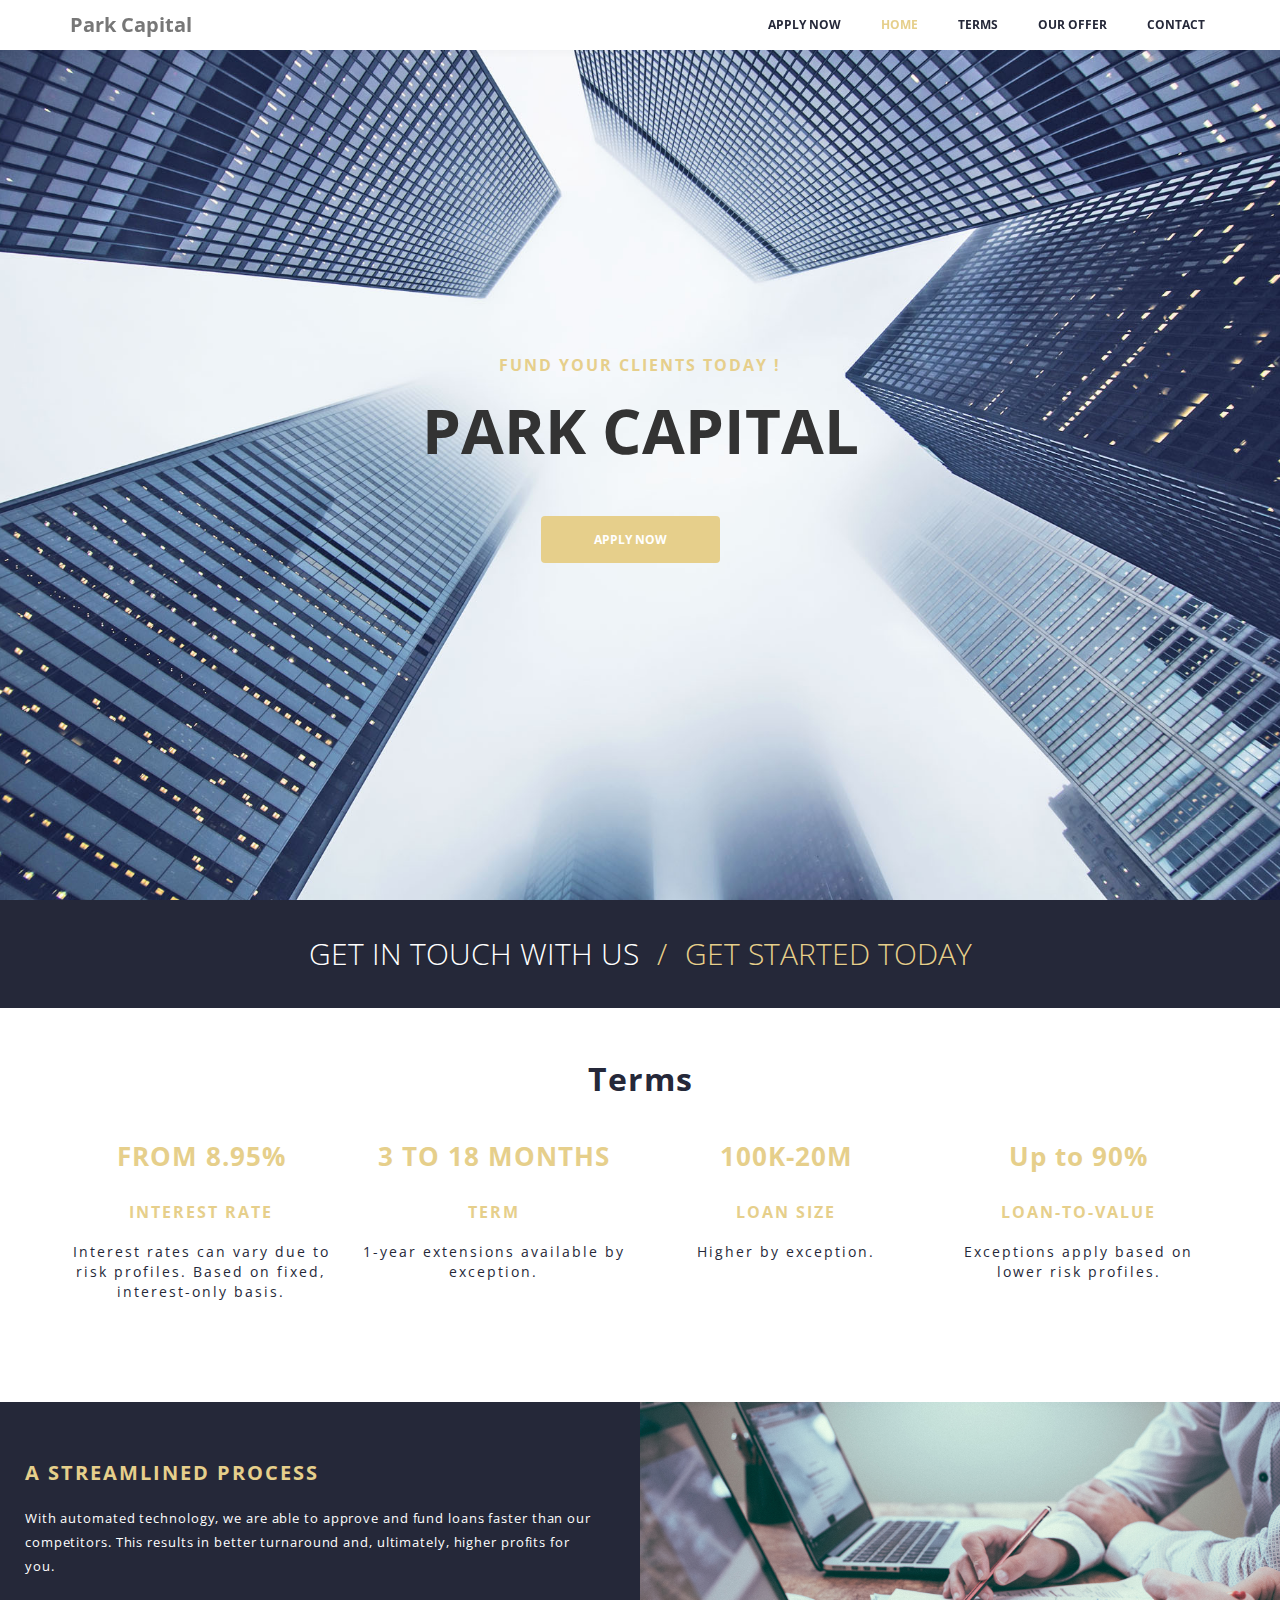
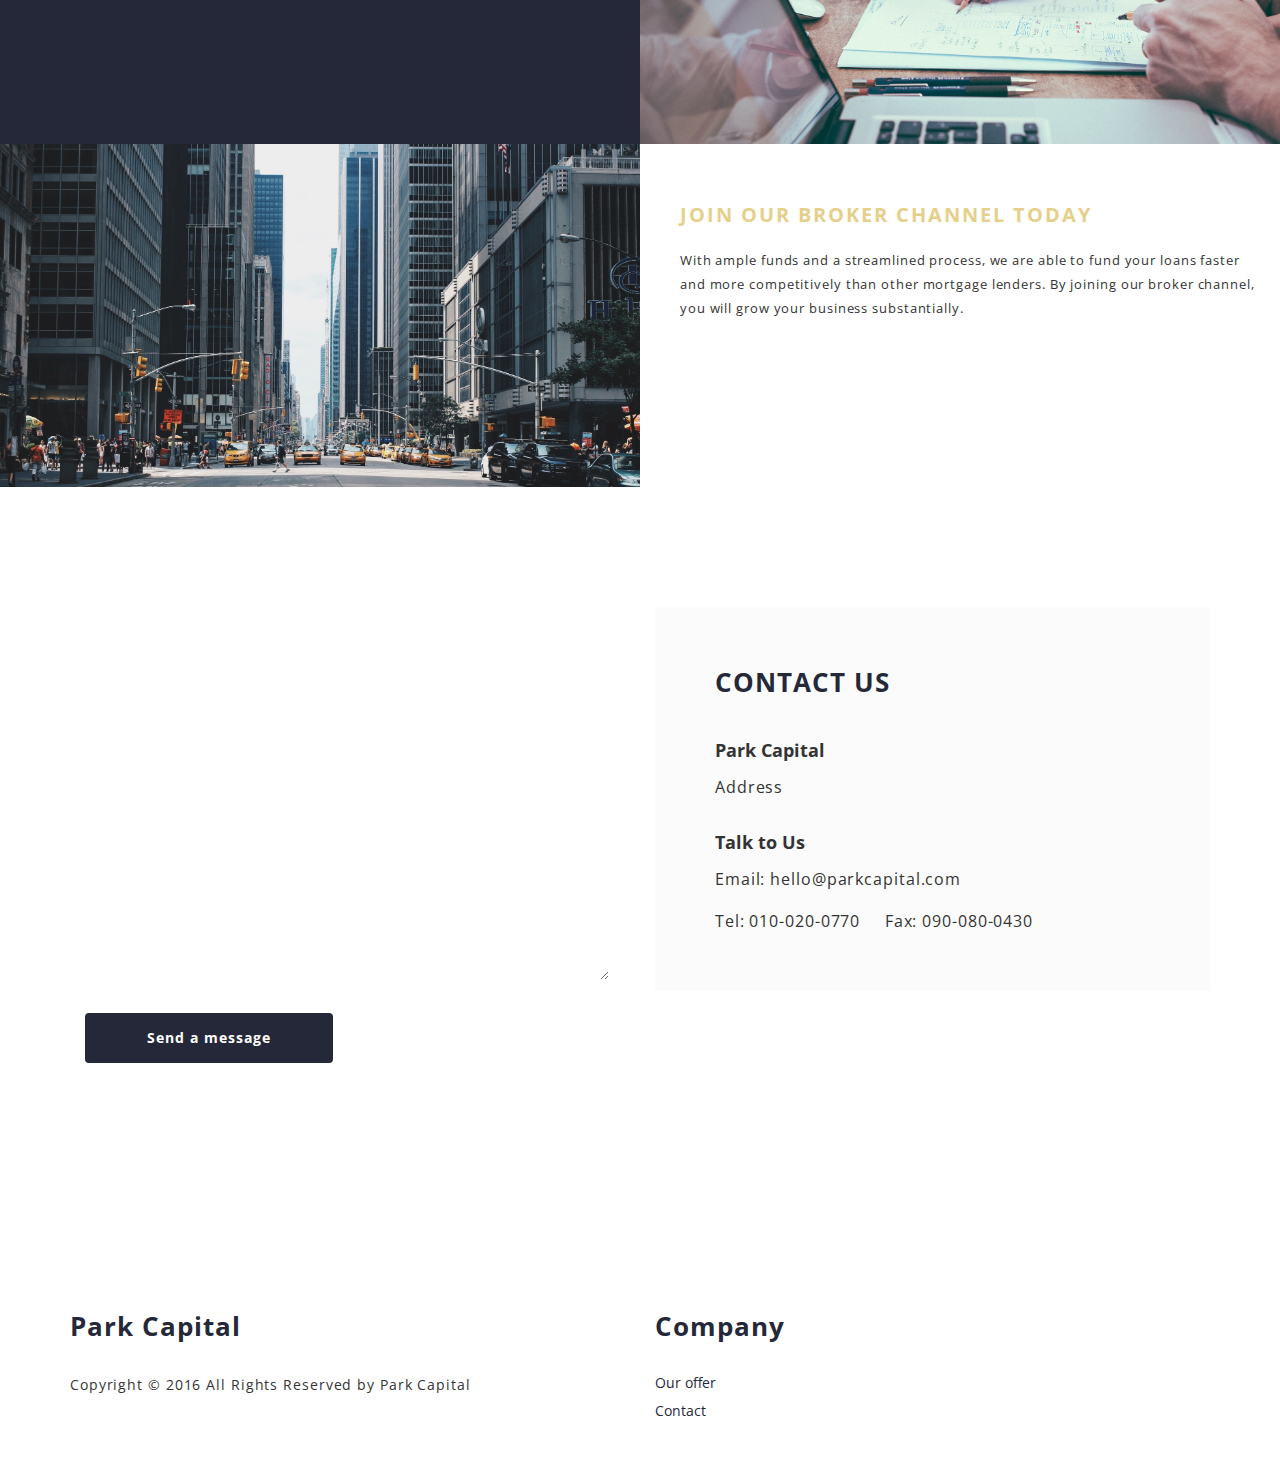
<file: index.html>
<!DOCTYPE html>
<html lang="en">
<head>

	<meta charset="utf-8">
	<title>Park Capital</title>

	<meta http-equiv="X-UA-Compatible" content="IE=Edge">
	<meta name="viewport" content="width=device-width, initial-scale=1">
	<meta name="keywords" content="">
	<meta name="description" content="">
<!--

Template 2077 Modern Town

http://www.tooplate.com/view/2077-modern-town

-->
	<link rel="stylesheet" href="css/bootstrap.min.css">
	<link rel="stylesheet" href="css/animate.min.css">
	<link rel="stylesheet" href="css/font-awesome.min.css">
   	<link rel="stylesheet" href="css/owl.theme.css">
	<link rel="stylesheet" href="css/owl.carousel.css">
	<link rel="stylesheet" href="css/style.css">
	<link href='https://fonts.googleapis.com/css?family=Open+Sans:400,700' rel='stylesheet' type='text/css'>
    <script language="javascript" type="text/javascript"></script>
    
	
</head>
<body data-spy="scroll" data-target=".navbar-collapse" data-offset="50">
    
    <!-- Navigation section
================================================== -->
<section class="navbar navbar-default navbar-fixed-top sticky-navigation" role="navigation">
	<div class="container">

		<div class="navbar-header">
			<button class="navbar-toggle" data-toggle="collapse" data-target=".navbar-collapse">
				<span class="icon icon-bar"></span>
				<span class="icon icon-bar"></span>
				<span class="icon icon-bar"></span>
			</button>
			<a href="index.html" class="navbar-brand">Park Capital</a>
		</div>
        <div class="collapse navbar-collapse">
			<ul class="nav navbar-nav navbar-right main-navigation">
                <li><a href="apply.html">APPLY NOW</a></li>
				<li><a href="#home" class="smoothScroll">HOME</a></li>
                <li><a href="#terms" class="smoothScroll">TERMS</a></li>
                <li><a href="#offer" class="smoothScroll">OUR OFFER</a></li>
                <!-- <li><a href="#testimonial" class="smoothScroll">TESTIMONIALS</a></li> -->
				<li><a href="#contact" class="smoothScroll">CONTACT</a></li>
			</ul>
		</div>

	</div>
</section>


<!-- Home section
================================================== -->
<section id="home" class="parallax-section">
	<div class="container">
		<div class="row">

			<div class="col-md-12 col-sm-12">
				<h3 class="wow fadeInDown" data-wow-delay="0.2s">FUND YOUR CLIENTS TODAY !</h3>
				<h1 class="wow fadeInDown">PARK CAPITAL</h1>
				<a href="apply.html" class="btn btn-danger wow fadeInUp" data-wow-delay="0.4s">APPLY NOW</a>
			</div>

		</div>
	</div>		
</section>
    
    <a href="#contact" class="button button-full button-dark text-center full-button">
                <div class="container clearfix">GET IN TOUCH WITH US <span class="gold-slash">/</span> <span class="gold-color">GET STARTED TODAY <i class="icon-arrow-right"></i></span>
                </div>
            </a>

<!-- Counter section
================================================== -->
<section id="terms" class="paralla-section">
	<div class="container">
		<div class="row">
            <div class="col-md-12 title">
            <p>Terms<p>
            </div>

			<div class="col-md-3 col-sm-3 counter-item">	
				<h2>FROM 8.95%</h2>
                <h3>INTEREST RATE</h3>
				<span class="counter-text">Interest rates can vary due to risk profiles. Based on fixed, interest-only basis.</span>
            </div> 
            <div class="col-md-3 col-sm-3 counter-item">	
				<h2>3 TO 18 MONTHS</h2>
                <h3>TERM</h3>
				<span class="counter-text">1-year extensions available by exception.</span>
            </div>   
            <div class="col-md-3 col-sm-3 counter-item">	
				<h2>100K-20M</h2>
                <h3>LOAN SIZE</h3>
				<span class="counter-text">Higher by exception.</span>
            </div> 
             <div class="col-md-3 col-sm-3 counter-item">
				<h2>Up to 90%</h2>
                <h3>LOAN-TO-VALUE</h3>
				<span class="counter-text">Exceptions apply based on lower risk profiles.</span>
            </div> 
              

		</div>
	</div>
</section>
    
    

<section id="offer" class="paralla-section">
	<div class="container">
		<div class="row grey">
        
            <div class="col-md-6 col-sm-12">
				<div class="about-des">
					<h3>A STREAMLINED PROCESS</h3>
					<p>With automated technology, we are able to approve and fund loans faster than our competitors. This results in better turnaround and, ultimately, higher profits for you.</p>
				</div>
			</div>
            
			<div class="col-md-6 col-sm-12">
				<img src="images/photo-1454165804606-c3d57bc86b40.jpeg" class="img-responsive" alt="about img 1">
			</div>
        
		</div>
        </div>
        
        </section>
    
<!-- about section
================================================== -->
<section id="offer" class="paralla-section">
	<div class="container">
		<div class="row">
        
			<div class="col-md-6 col-sm-12">
				<img src="images/city2.jpeg" class="img-responsive" alt="about img 1">
			</div>
            
			<div class="col-md-6 col-sm-12">
				<div class="about-des">
					<h3>JOIN OUR BROKER CHANNEL TODAY</h3>
					<p>With ample funds and a streamlined process, we are able to fund your loans faster and more competitively than other mortgage lenders. By joining our broker channel, you will grow your business substantially.</p>
				</div>
			</div>

		</div>
      
       <!-- <div class="row">
			
			<div class="col-md-6 col-sm-12">
				<div class="about-des">
					<h4>New Community Mall</h4>
					<h3>Going to the NEXT Level</h3>
					<p>Lorem ipsum dolor sit amet, maecenas eget vestibulum justo imperdiet, wisi risus purus augue vulputate voluptate neque, curabitur dolor libero sodales vitae elit massa. Lorem ipsum dolor sit amet, maecenas eget vestibulum justo imperdiet, wisi risus purus augue vulputate voluptate neque, curabitur dolor libero sodales vitae elit massa.</p>
				</div>
			</div>
            
            <div class="col-md-6 col-sm-12">
				<img src="images/about-img-2.jpg" class="img-responsive" alt="about img 2">
			</div>

		</div>
	</div> -->
    
</section>
    
    
    

    
    
    

<!-- Testimonial section
================================================== 
<section id="testimonial" class="parallax-section">
	<div class="container">
		<div class="row">-->

			<!-- Service Owl Carousel section
			================================================== 
			<div id="owl-testimonial" class="owl-carousel">

				<div class="item">
					<div class="row">
						<div class="col-md-offset-2 col-md-8">
							<img src="images/testimonial-img-1.jpg" class="img-responsive img-circle" alt="testimonial img">
							<h2>LINDA - City Planner</h2>
							<p>Lorem ipsum dolor sit amet, maecenas eget vestibulum justo imperdiet, wisi risus purus augue vulputate voluptate neque, curabitur dolor libero sodales vitae elit massa.</p>
						</div>
					</div>
				</div>
				<div class="item">
					<div class="row">
						<div class="col-md-offset-2 col-md-8">
							<img src="images/testimonial-img-2.jpg" class="img-responsive img-circle" alt="testimonial img">
							<h2>TANYA - Architect</h2>
							<p>Lorem ipsum dolor sit amet, maecenas eget vestibulum justo imperdiet, wisi risus purus augue vulputate voluptate neque, curabitur dolor libero sodales vitae elit massa.</p>
						</div>
					</div>
				</div>
				<div class="item">
					<div class="row">
						<div class="col-md-offset-2 col-md-8">
							<img src="images/testimonial-img-3.jpg" class="img-responsive img-circle" alt="testimonial img">
							<h2>SANDAR - Developer</h2>
							<p>Lorem ipsum dolor sit amet, maecenas eget vestibulum justo imperdiet, wisi risus purus augue vulputate voluptate neque, curabitur dolor libero sodales vitae elit massa.</p>
						</div>
					</div>
				</div>
				
			</div>


		</div>
	</div>
</section>
-->







<!-- blog section
================================================== 
<section id="blog" class="paralla-section">
	<div class="container">
		<div class="row">

			<h2>OUR BLOG</h2>
			<h4>Simple and Powerful tips</h4>

			<div class="blog-masonry masonry-true">

				<div class="post-masonry col-md-4 col-sm-6 wow fadeInUp">
					<div class="blog-wrapper">
						<img src="images/blog-img-1.jpg" class="img-responsive" alt="blog img">
						<h3><a href="#">CITY PLANNING STEPS</a></h3>
						<small>August 26, 2016</small>
						<p>Lorem ipsum dolor sit amet, maecenas eget vestibulum justo imperdiet, wisi risus purus augue vulputate voluptate neque, curabitur dolor libero sodales.</p>
					</div>
				</div>
				<div class="post-masonry col-md-4 col-sm-6 wow fadeInUp" data-wow-delay="0.2s">
					<div class="blog-wrapper">
						<img src="images/blog-img-2.jpg" class="img-responsive" alt="blog img">
						<h3><a href="#">HOW TO DEVELOP A TOWN</a></h3>
						<small>August 22, 2016</small>
						<p>Lorem ipsum dolor sit amet, maecenas eget vestibulum justo imperdiet, wisi risus purus augue vulputate voluptate neque.</p>
					</div>
				</div>
				<div class="post-masonry col-md-4 col-sm-6 wow fadeInUp" data-wow-delay="0.4s">
					<div class="blog-wrapper">
						<img src="images/blog-img-3.jpg" class="img-responsive" alt="blog img">
						<h3><a href="#">DESIGNING A BUILDING</a></h3>
						<small>August 14, 2016</small>
						<p>Lorem ipsum dolor sit amet, maecenas eget vestibulum justo imperdiet, wisi risus purus augue vulputate voluptate neque, curabitur dolor libero sodales.</p>
					</div>
				</div>
				<div class="post-masonry col-md-4 col-sm-6 wow fadeInUp" data-wow-delay="0.6s">
					<div class="blog-wrapper">
						<img src="images/blog-img-4.jpg" class="img-responsive" alt="blog img">
						<h3><a href="#">ARCHITECTURE CONCEPTS</a></h3>
						<small>July 23, 2016</small>
						<p>Lorem ipsum dolor sit amet, maecenas eget vestibulum justo imperdiet, wisi risus purus augue vulputate voluptate neque, curabitur dolor libero sodales vitae elit massa.</p>
					</div>
				</div>
				<div class="post-masonry col-md-4 col-sm-6 wow fadeInUp" data-wow-delay="0.8s">
					<div class="blog-wrapper">
						<img src="images/blog-img-5.jpg" class="img-responsive" alt="blog img">
						<h3><a href="#">URBAN DEVELOPMENT</a></h3>
						<small>July 19, 2016</small>
						<p>Lorem ipsum dolor sit amet, maecenas eget vestibulum justo imperdiet, wisi risus purus augue vulputate voluptate neque.</p>
					</div>
				</div>
				<div class="post-masonry col-md-4 col-sm-6 wow fadeInUp" data-wow-delay="1.0s">
					<div class="blog-wrapper">
						<img src="images/blog-img-6.jpg" class="img-responsive" alt="blog img">
						<h3><a href="#">BECOME A DEVELOPER</a></h3>
						<small>July 12, 2016</small>
						<p>Lorem ipsum dolor sit amet, maecenas eget vestibulum justo imperdiet, wisi risus purus augue vulputate 	voluptate neque, curabitur dolor libero sodales vitae elit massa.</p>
					</div>
				</div>

			</div>

		</div>
	</div>
</section>
 -->

<!-- Contact section
================================================== -->
<section id="contact" class="parallax-section">
	<div class="container">
		<div class="row">

			<!-- Contact form section
			================================================== -->
			<div class="col-md-6 col-sm-6 wow fadeInDown" data-wow-delay="0.6s">
				<form action="https://formspree.io/ouriel.lemmel@gmail.com" method="post">
					<div class="col-md-12 col-sm-12">
						<input type="text" class="form-control" placeholder="Name" name="name" id="name">
						<input type="email" class="form-control" placeholder="Email" name="email" id="email">
                        <input type="text" class="form-control" placeholder="Subject" name="subject">
                        <textarea name="message" rows="8" class="form-control" id="message" placeholder="Message" message="message"></textarea>
                        <input type="text" name="_gotcha" style="display:none" />
                        <input type="hidden" name="_next" value="//clairefrebault.github.io/parkcapital.github.io/thanks.html"/>
                        <input type="hidden" name="_subject" value="Website contact" />
					</div>
					<div class="col-md-6 col-sm-6">
						<input name="submit" type="submit" class="form-control" id="submit" value="Send a message">
                        
					</div>
				</form>
			</div>

			<!-- Contact detail section
			================================================== -->
			<div class="col-md-6 col-sm-6 wow fadeInUp" data-wow-delay="0.9s">
				<div class="contact-detail">
					<h2>CONTACT US</h2>
						<div>
							<h4>Park Capital</h4>
							<p>Address</p>
						</div>
						<div>
							<h4>Talk to Us</h4>
							<p>Email: hello@parkcapital.com</p>
							<p>Tel: 010-020-0770 &nbsp;&nbsp;&nbsp; Fax: 090-080-0430</p>
						</div>
				</div>
			</div>

		</div>
	</div>
</section>


<!-- Footer section
================================================== -->
<footer>
	<div class="container">
		<div class="row">

			<div class="col-md-6 col-sm-6 wow fadeInUp" data-wow-delay="0.3s">
				<h2>Park Capital</h2>
				<p>Copyright &copy; 2016 All Rights Reserved by Park Capital
			</div>
			<div class="link-list col-md-6 col-sm-6 wow fadeInUp" data-wow-delay="0.6s">
				<h2>Company</h2>
				<a href="#offer">Our offer</a>
				<!-- <a href="#about">About us</a> -->
                <!-- <a href="#testimonial">Testimonials</a> -->
                <a href="#contact">Contact</a>
				<!--<a href="#">Career</a> -->
			</div>
			<!-- <div class="link-list col-md-2 col-sm-2 wow fadeInUp" data-wow-delay="0.6s">
				<h2>Support</h2>
				<a href="#">Email Us</a>
				<a href="#">FAQs</a>
				<a href="#">Service Terms</a>
				<a href="#">Licenses</a>
			</div> 
			<div class="col-md-3 col-sm-2 wow fadeInUp" data-wow-delay="0.9s">
				<h2>Network</h2>
				<ul class="social-icon">
					<li><a href="#" class="fa fa-facebook wow fadeIn" data-wow-delay="0.3s"></a></li>
					<li><a href="#" class="fa fa-twitter wow fadeIn" data-wow-delay="0.6s"></a></li>
					<li><a href="#" class="fa fa-dribbble wow fadeIn" data-wow-delay="0.9s"></a></li>
					<li><a href="#" class="fa fa-behance wow fadeIn" data-wow-delay="1s"></a></li>
				</ul>
			<div>
-->
		</div>
	</div>

	<div class="col-md-12 col-sm-12">
		<div class="copyright-text wow bounceIn">
			
		</div>
	</div>

</footer>
        


<!-- Javascript 
================================================== -->
<script src="js/jquery.js"></script>
<script src="js/bootstrap.min.js"></script>
<script src="js/smoothscroll.js"></script>
<script src="js/jquery.nav.js"></script>
<script src="js/jquery.parallax.js"></script>
<script src="js/owl.carousel.min.js"></script>
<script src="js/isotope.min.js"></script>
<script src="js/wow.min.js"></script>
<script src="js/counter.js"></script>
    <script src="js/custom2.js"></script>

</body>
</html>
</file>
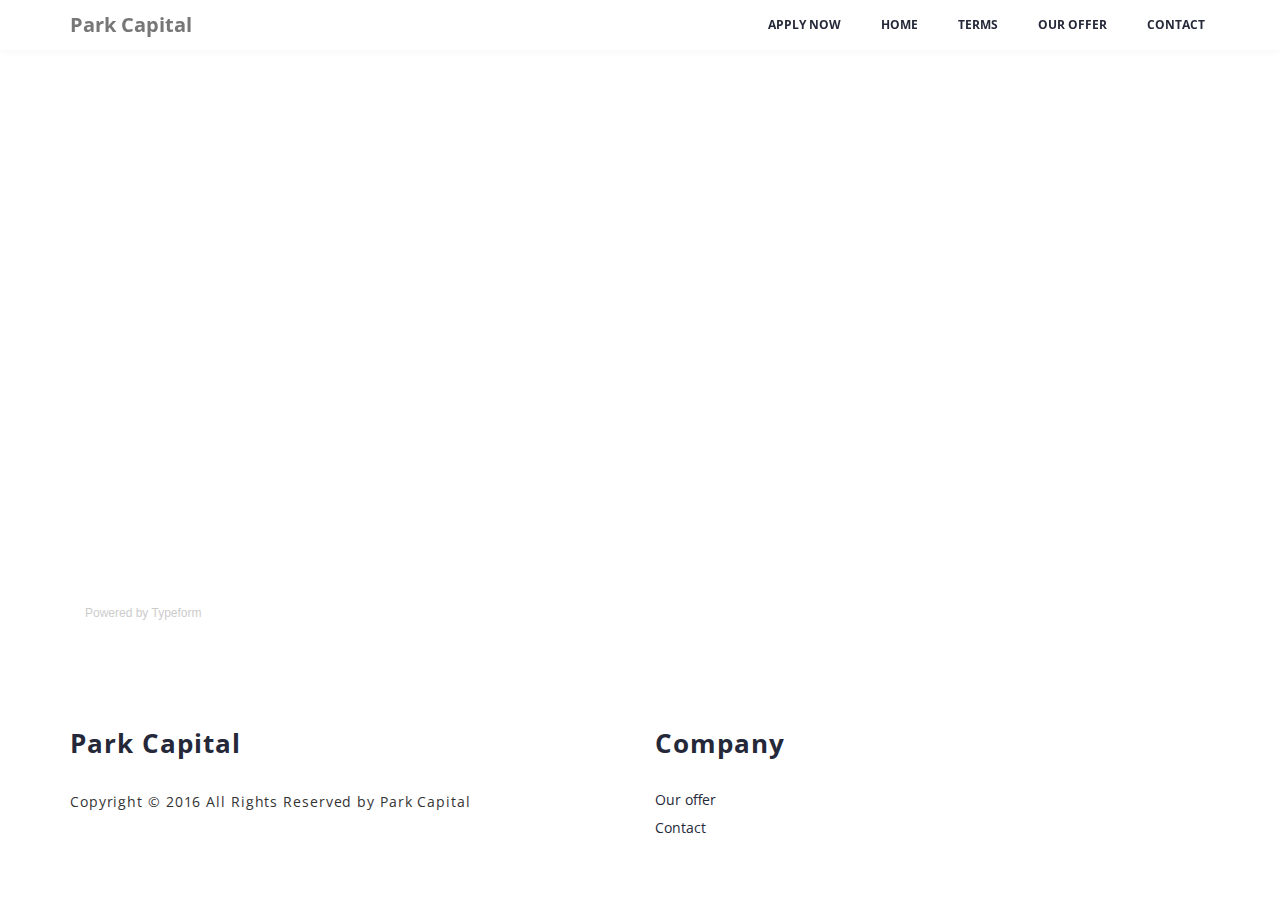
<file: apply.html>
<!DOCTYPE html>
<html lang="en">
<head>

	<meta charset="utf-8">
	<title>Park Capital</title>

	<meta http-equiv="X-UA-Compatible" content="IE=Edge">
	<meta name="viewport" content="width=device-width, initial-scale=1">
	<meta name="keywords" content="">
	<meta name="description" content="">
<!--

Template 2077 Modern Town

http://www.tooplate.com/view/2077-modern-town

-->
	<link rel="stylesheet" href="css/bootstrap.min.css">
	<link rel="stylesheet" href="css/animate.min.css">
	<link rel="stylesheet" href="css/font-awesome.min.css">
   	<link rel="stylesheet" href="css/owl.theme.css">
	<link rel="stylesheet" href="css/owl.carousel.css">
	<link rel="stylesheet" href="css/style.css">
	<link href='https://fonts.googleapis.com/css?family=Open+Sans:400,700' rel='stylesheet' type='text/css'>
    <script language="javascript" type="text/javascript"></script>
    
	
</head>
<body data-spy="scroll" data-target=".navbar-collapse" data-offset="50">
    
    <!-- Navigation section
================================================== -->
<section class="navbar navbar-default navbar-fixed-top sticky-navigation" role="navigation">
	<div class="container">

		<div class="navbar-header">
			<button class="navbar-toggle" data-toggle="collapse" data-target=".navbar-collapse">
				<span class="icon icon-bar"></span>
				<span class="icon icon-bar"></span>
				<span class="icon icon-bar"></span>
			</button>
			<a href="index.html" class="navbar-brand">Park Capital</a>
		</div>
        <div class="collapse navbar-collapse">
			<ul class="nav navbar-nav navbar-right main-navigation">
                <li><a href="apply.html" class="smoothScroll">APPLY NOW</a></li>
				<li><a href="index.html#home" class="smoothScroll">HOME</a></li>
                <li><a href="index.html#terms" class="smoothScroll">TERMS</a></li>
                <li><a href="index.html#offer" class="smoothScroll">OUR OFFER</a></li>
                <!-- <li><a href="#testimonial" class="smoothScroll">TESTIMONIALS</a></li> -->
				<li><a href="index.html#contact" class="smoothScroll">CONTACT</a></li>
			</ul>
		</div>

	</div>
</section>
    
           <!-- Page Title
        ============================================= 
        <section id="page-title">

            <div class="container">
                <div class="row">
                    <div class="col-md-12 col-sm-12">
                        <h2>Apply Today</h2>
                <span>Loan Prequalification Application</span>
                    </div>
                </div>
            </div>

        </section>
<!-- #page-title end -->
<div class="container">
    <div clss="row">
        <div class="col-md-12 col sm-12">
            
            <!-- Change the width and height values to suit you best -->
<div class="typeform-widget" data-url="https://parkcapital.typeform.com/to/Q8mQZi" data-text="Loan Prequalification Application" style="width:100%;height:500px;"></div>
<script>(function(){var qs,js,q,s,d=document,gi=d.getElementById,ce=d.createElement,gt=d.getElementsByTagName,id='typef_orm',b='https://s3-eu-west-1.amazonaws.com/share.typeform.com/';if(!gi.call(d,id)){js=ce.call(d,'script');js.id=id;js.src=b+'widget.js';q=gt.call(d,'script')[0];q.parentNode.insertBefore(js,q)}})()</script>
<div style="font-family: Sans-Serif;font-size: 12px;color: #999;opacity: 0.5; padding-top: 5px;">Powered by <a href="https://www.typeform.com/examples/forms/?utm_campaign=Q8mQZi&amp;utm_source=typeform.com-2931053-Basic&amp;utm_medium=typeform&amp;utm_content=typeform-embedded-poweredbytypeform&amp;utm_term=EN" style="color: #999" target="_blank">Typeform</a></div>
          
            
            
            <!-- <iframe 
        src="https://docs.google.com/forms/d/1RiNRjFjEXFYA1I41pg8lb3zlWCMu63TsFv5oEHpPVKM/viewform?embedded=true" 
        width="100%"
        height="1500"
        scrolling="auto"
        frameborder="0" >Chargement en cours...</iframe> -->
            
        </div>
    </div>
</div>
   
    
    <!-- Footer section
================================================== -->
<footer>
	<div class="container">
		<div class="row">

			<div class="col-md-6 col-sm-6 wow fadeInUp" data-wow-delay="0.3s">
				<h2>Park Capital</h2>
				<p>Copyright &copy; 2016 All Rights Reserved by Park Capital
			</div>
			<div class="link-list col-md-6 col-sm-6 wow fadeInUp" data-wow-delay="0.6s">
				<h2>Company</h2>
				<a href="index.html#offer">Our offer</a>
				<!-- <a href="#about">About us</a> -->
                <!-- <a href="#testimonial">Testimonials</a> -->
                <a href="index.html#contact">Contact</a>
				<!--<a href="#">Career</a> -->
			</div>
			<!-- <div class="link-list col-md-2 col-sm-2 wow fadeInUp" data-wow-delay="0.6s">
				<h2>Support</h2>
				<a href="#">Email Us</a>
				<a href="#">FAQs</a>
				<a href="#">Service Terms</a>
				<a href="#">Licenses</a>
			</div> 
			<div class="col-md-3 col-sm-2 wow fadeInUp" data-wow-delay="0.9s">
				<h2>Network</h2>
				<ul class="social-icon">
					<li><a href="#" class="fa fa-facebook wow fadeIn" data-wow-delay="0.3s"></a></li>
					<li><a href="#" class="fa fa-twitter wow fadeIn" data-wow-delay="0.6s"></a></li>
					<li><a href="#" class="fa fa-dribbble wow fadeIn" data-wow-delay="0.9s"></a></li>
					<li><a href="#" class="fa fa-behance wow fadeIn" data-wow-delay="1s"></a></li>
				</ul>
			<div>
-->
		</div>
	</div>

	<div class="col-md-12 col-sm-12">
		<div class="copyright-text wow bounceIn">
			
		</div>
	</div>

</footer>
        


<!-- Javascript 
================================================== -->
<script src="js/jquery.js"></script>
<script src="js/bootstrap.min.js"></script>
<script src="js/smoothscroll.js"></script>
<script src="js/jquery.nav.js"></script>
<script src="js/jquery.parallax.js"></script>
<script src="js/owl.carousel.min.js"></script>
<script src="js/isotope.min.js"></script>
<script src="js/wow.min.js"></script>
<script src="js/counter.js"></script>
<script src="js/custom2.js"></script>

</body>
</html>
</file>
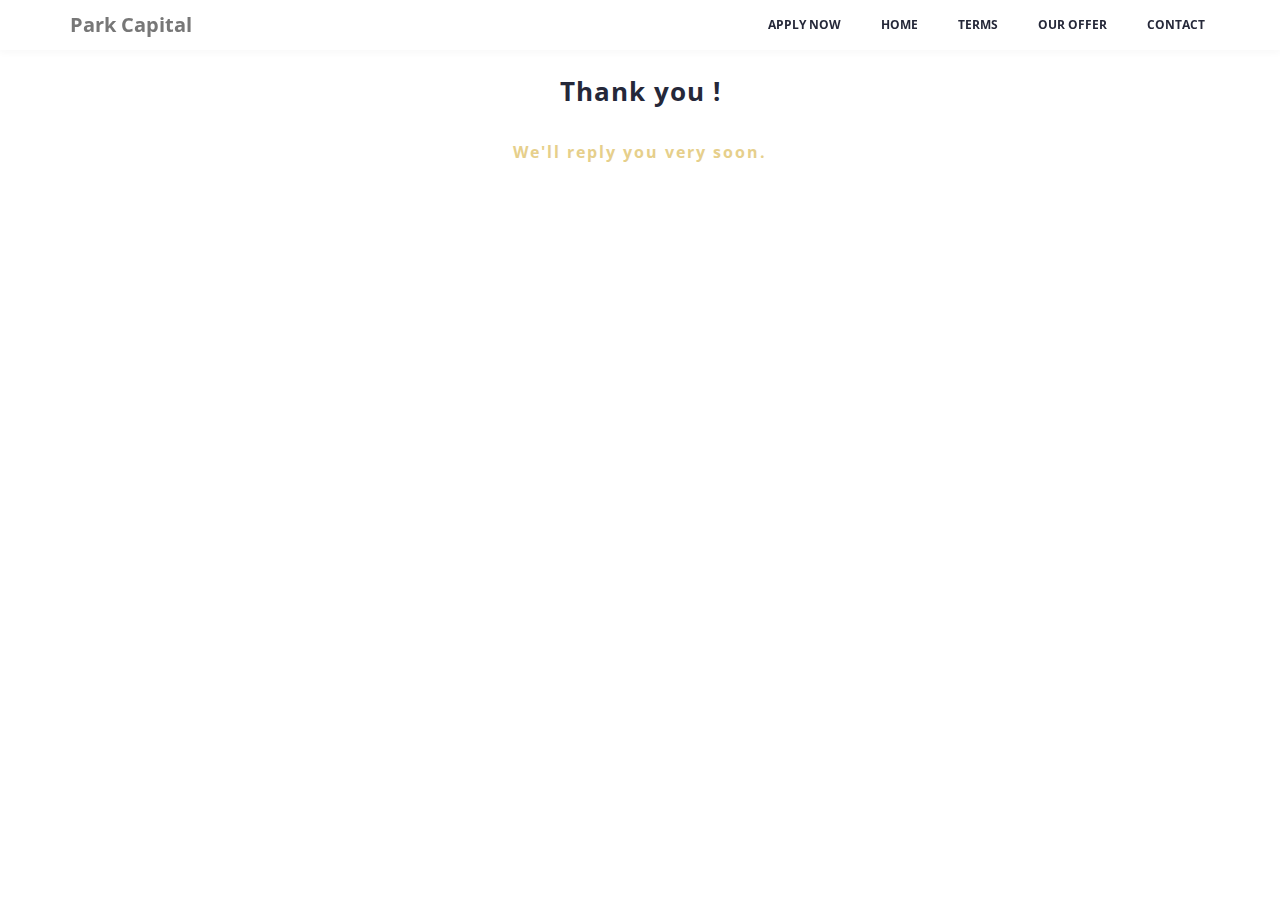
<file: thanks.html>
<!DOCTYPE html>
<html lang="en">
<head>

	<meta charset="utf-8">
	<title>Park Capital</title>

	<meta http-equiv="X-UA-Compatible" content="IE=Edge">
	<meta name="viewport" content="width=device-width, initial-scale=1">
	<meta name="keywords" content="">
	<meta name="description" content="">
<!--

Template 2077 Modern Town

http://www.tooplate.com/view/2077-modern-town

-->
	<link rel="stylesheet" href="css/bootstrap.min.css">
	<link rel="stylesheet" href="css/animate.min.css">
	<link rel="stylesheet" href="css/font-awesome.min.css">
   	<link rel="stylesheet" href="css/owl.theme.css">
	<link rel="stylesheet" href="css/owl.carousel.css">
	<link rel="stylesheet" href="css/style.css">
	<link href='https://fonts.googleapis.com/css?family=Open+Sans:400,700' rel='stylesheet' type='text/css'>
        
        </head>
<body data-spy="scroll" data-target=".navbar-collapse" data-offset="50">
    
    <!-- Navigation section
================================================== -->
<section class="navbar navbar-default navbar-fixed-top sticky-navigation" role="navigation">
	<div class="container">

		<div class="navbar-header">
			<button class="navbar-toggle" data-toggle="collapse" data-target=".navbar-collapse">
				<span class="icon icon-bar"></span>
				<span class="icon icon-bar"></span>
				<span class="icon icon-bar"></span>
			</button>
			<a href="index.html" class="navbar-brand">Park Capital</a>
		</div>
		<div class="collapse navbar-collapse">
			<ul class="nav navbar-nav navbar-right main-navigation">
                <li><a href="#apply" class="smoothScroll">APPLY NOW</a></li>
				<li><a href="#home" class="smoothScroll">HOME</a></li>
                <li><a href="#terms" class="smoothScroll">TERMS</a></li>
                <li><a href="#offer" class="smoothScroll">OUR OFFER</a></li>
                <!-- <li><a href="#testimonial" class="smoothScroll">TESTIMONIALS</a></li> -->
				<li><a href="#contact" class="smoothScroll">CONTACT</a></li>
			</ul>
		</div>

	</div>
</section>
    
    
    <div class="row">
        <div class="container" id="thanks">
            <div class="col md-12 col-sm-12 text-center">
    <h2>Thank you !</h2>
            <h3>We'll reply you very soon.</h3>
                </div>
        </div>
    </div>
    
    
    <!-- Javascript 
================================================== -->
<script src="js/jquery.js"></script>
<script src="js/bootstrap.min.js"></script>
<script src="js/smoothscroll.js"></script>
<script src="js/jquery.nav.js"></script>
<script src="js/jquery.parallax.js"></script>
<script src="js/owl.carousel.min.js"></script>
<script src="js/isotope.min.js"></script>
<script src="js/wow.min.js"></script>
<script src="js/counter.js"></script>
<script src="js/custom2.js"></script>

</body>
</html>
</file>
<file: css/style.css>
/*

Template 2077 Modern Town

http://www.tooplate.com/view/2077-modern-town

*/

/* Body 
------------------------------------- */
body {
		background: #ffffff;
    font-family: 'Open Sans', sans-serif;
    font-weight: 400;
    position: relative;
}

html,body {
      width: 100%;
     overflow-x: hidden;
  }

.post-masonry img {
    width: 100%;
    display: block;
}

/* Typography
------------------------------------- */
h1,h2,h3,h4,h5 {
  font-weight: bold;
}

h1 {
  font-size: 62px;
  line-height: 72px;
}

h2 {
  color: #252839;
  font-size: 26px;
  line-height: 42px;
  letter-spacing: 1px;
  padding-bottom: 12px;
}

#terms h2{
  color: #e6cf8b;
  font-size: 26px;
  line-height: 42px;
  letter-spacing: 1px;
    margin-bottom: 15px;
}

#terms h3{
    margin-top: 0;
    margin-bottom: 20px;
}

#terms p{
    color: #252839;
    font-weight: bold;
  font-size: 32px;
  line-height: 42px;
  letter-spacing: 1px;
    margin-bottom: 15px;
}
h3 {
  color: #e6cf8b;
  font-size: 16px;
  letter-spacing: 26px;
  letter-spacing: 2px;
}

h5 {
  color: #e6cf8b;
  line-height: 28px;
  letter-spacing: 2px;
}

p {
  font-size: 16px;
  letter-spacing: 0.9px;
  line-height: 32px;
}



/* All Section styles
------------------------------------- */
#testimonial, #blog, #contact {
   	padding-top: 120px;
  	padding-bottom: 120px;
}
#terms{
    padding-top: 0px;
    padding-bottom: 0px;
}

#offer h3 {
  	padding-bottom: 12px;
}



/* navigation styles
/* ========================================== */
.navbar-default {
    background: #fff;
    border: none;
    box-shadow: 0px 2px 8px 0px rgba(50, 50, 50, 0.04);
    margin: 0 !important;
  }
.navbar-default .navbar-brand {
  font-size: 20px;
  font-weight: bold;
  margin: 0;
  }
.navbar-default li {
  margin: 15px 20px;
}
.navbar-default .navbar-nav li a {
    color: #252839;
    font-size: 12px;
    font-weight: bold;
    padding: 0px;
  }
.navbar-default .navbar-nav li a:hover {
    color: #e6cf8b;
  }
.navbar-default .navbar-nav > li > a:hover,
.navbar-default .navbar-nav > li > a:focus {
  color: #e6cf8b;
  background-color: transparent;
}
.navbar-default .navbar-nav > .active > a,
.navbar-default .navbar-nav > .active > a:hover,
.navbar-default .navbar-nav > .active > a:focus {
  color: #e6cf8b;
  background-color: transparent;
}
.navbar-default .navbar-toggle {
     border: none;
     padding-top: 12px;
  }
.navbar-default .navbar-toggle .icon-bar {
    background: #e6cf8b;
    border-color: transparent;
  }
.navbar-default .navbar-toggle:hover,
.navbar-default .navbar-toggle:focus { 
  background-color: transparent;
}



/* home section styles
/* ========================================== */
#home {
  background: url('../images/home-bg.jpg') 50% 0 repeat-y fixed;
  -webkit-background-size: cover;
  background-size: cover;
  background-position: center center;
  display: -webkit-box;
  display: -webkit-flex;
  display: -ms-flexbox;
  display: flex;
  -webkit-box-align: center;
  -webkit-align-items: center;
      -ms-flex-align: center;
          align-items: center;
  height: 100vh;
  text-align: center;
}

#home .btn-danger {
  background: #e6cf8b !important;
  margin-right: 20px;
}

#home .btn-danger:hover {
  background: #e6cf8b !important;
}

#home .btn {
  background: #000000;
  border-color: transparent;
  color: #ffffff;
  font-size: 12px;
  font-weight: bold;
  padding: 14px 52px;
  margin-top: 40px;
  transition: all 0.4s ease-in-out;
}

#home .btn:hover {
  background: #e6cf8b;
}


/* testimonial section styles
/* ========================================== */
#testimonial .item {
  text-align: center;
  display: block;
  width: 100%;
  padding-bottom: 62px;
}

#testimonial .item img {
  display: inline-block;
}

/* about section styles
/* ========================================== */
#offer .container {
  	width: 100%;
  	padding: 0px;
  	margin: 0px;
}

#offer .col-md-6 {
	padding: 0;
}

#offer .about-des {
  	padding: 65px;
}

#offer .about-des h3 {
	font-size: 26px;
}

#offer .about-des h4 {
	font-size: 20px;
}

#offer .about-des p {
	font-size: 16px;
	line-height: 32px;
}


/* blog section styles
/* ========================================== */
#blog h2, #blog h4 {
  text-align: center;
}

#blog h2 {
  padding-bottom: 12px;
  font-size: 32px;
}

#blog h4 {
  padding-bottom: 32px;
  letter-spacing: 0.9px;
}

#blog p {
	padding-top: 10px;
	font-size: 14px;
	line-height: 28px;
}

#blog .blog-wrapper {
  background: #ffffff;
  border: 1px solid #f0f0f0;
  padding: 20px;
  margin-top: 20px;
  margin-bottom: 20px;
}

#blog .blog-wrapper h3 a {
  color: #000000;
}


/* Counter section styles
/* ========================================== */
#terms {
   /*background: url('../images/counter-bg.jpg') 50% 0 repeat-y fixed; */
  -webkit-background-size: cover;
  background-size: cover;
  background-position: center;
  text-align: center;
    padding-top: 50px;
    padding-bottom: 100px;
}

#terms .counter-number {
  color: #e6cf8b;
  font-size: 32px;
}

#terms .counter-text {
  color: #252839;
  letter-spacing: 2px;
}


/* contact section styles
/* ========================================== */
#contact {
  background: url('../images/mac-glasses.jpeg') 50% 0 repeat-y fixed;
  -webkit-background-size: cover;
  background-size: cover;
  background-position: center;
}

#contact .form-control {
  background: transparent;
  border-color: #ffffff;
  color: #ffffff;
  border-radius: 0px;
  box-shadow: none;
  margin-bottom: 22px;
  transition: all 0.4s ease-in-out;
  padding: 10px;
  height: auto;
}

#contact input[type="submit"] {
  background: #252839;
  border:none;
  border-radius: 4px;
  font-weight: bold;
  letter-spacing: 1px;
  height: 50px;
  margin-top: 10px;
}

#contact input[type="submit"]:hover {
  background: #e6cf8b;
}

.form-control::-moz-placeholder {
  color: #ffffff;
  opacity: 1;
}
.form-control:-ms-input-placeholder {
  color: #ffffff;
}
.form-control::-webkit-input-placeholder {
  color: #ffffff;
}

#contact .contact-detail {
  background: rgba(250,250,250,0.75);
  padding: 34px 10px 34px 60px;
}

#contact .contact-detail h2 {
  padding-bottom: 28px;
}

#contact .contact-detail div {
  padding-bottom: 10px;
}


/* footer section styles
/* ========================================== */
footer {
  padding-top: 80px;
  padding-bottom: 50px;
}

footer p {
  padding-right: 40px;
  padding-bottom: 20px;
  font-size: 14px;
}

footer a {
  color: #252839;
}

footer a:hover {
  color: #e6cf8b;
  text-decoration: none;
}

.link-list a {
  color: #252839;
  display: block;
  padding-top: 4px;
  padding-bottom: 4px;
}

.social-icon {
  padding: 0;
  margin: 0;
}
.social-icon li {
  list-style: none;
  display: inline-block;
}
.social-icon li a {
  background: #252839;
  border-radius: 100%;
  color: #ffffff;
  font-size: 18px;
  line-height: 32px;
  width: 32px;
  height: 32px;
  text-align: center;
  text-decoration: none;
  transition: all 0.4s ease-in-out;
  margin-right: 2px;
}
.social-icon li a:hover {
  background: #e6cf8b;
}



@media (max-width: 1280px) {
	#offer .about-des {
		padding: 40px;
	}
	#offer .about-des h3 {
		font-size: 20px;
	}
	
	#offer .about-des h4 {
		font-size: 16px;
	}
	
	#offer .about-des p {
		font-size: 13px;
		line-height: 24px;
	}
}
/* mobile responsive section styles
/* ========================================== */
@media (max-width: 768px) {
  h1 {
    font-size: 53px;
  }
  #terms .counter-item {
    padding-top: 20px;
    padding-bottom: 20px;
  }
  
}

@media (max-width: 650px) {
  h1 {
    font-size: 40px;
  }
}

@media (max-width: 450px) {
  h1 {
    font-size: 28px;
    line-height: 38px;
  }
  #home h5 {
    font-size: 11px;
  }
  #home .btn {
    display: inline-block;
    padding: 14px 32px;
  }
}

@media (max-width: 375px) {
  h1 {
    font-size: 24px;
    line-height: 34px;
  }
  #home h5 {
    font-size: 9px;
  }
}


.button.button-full {
    display: block !important;
    height: auto;
    margin: 0;
    padding: 30px 0;
    border-radius: 0;
    text-shadow: 1px 1px 1px rgba(0,0,0,0.1);
    text-transform: none;
    font-size: 30px;
    font-weight: 300;
    line-height: 1.6;
    white-space: normal;
}

.button-dark {
    background-color: #252839;
}

.button-dark:hover{
    background-color: #677077;
}

.full-button {
    text-transform: uppercase;
}

.gold-slash {
    margin: auto 10px;
    font-size: 40xpx;
    color: #e6cf8b;
}

.gold-color {
    color: #e6cf8b;
}

a {
    text-decoration: none !important;
    color: white;
}

a:hover {
    color: white;
}

body:not(.device-touch) .button {
    -webkit-transition: all .2s ease-in-out;
}

.grey{
    background-color: #252839;
}
.grey p{
    color: white;
}

#thanks{
    padding-top: 50px;
}

.typeform-widget{
    margin-top: 100px;
}


.questions{
    margin-top: 100px;
}
</file>
